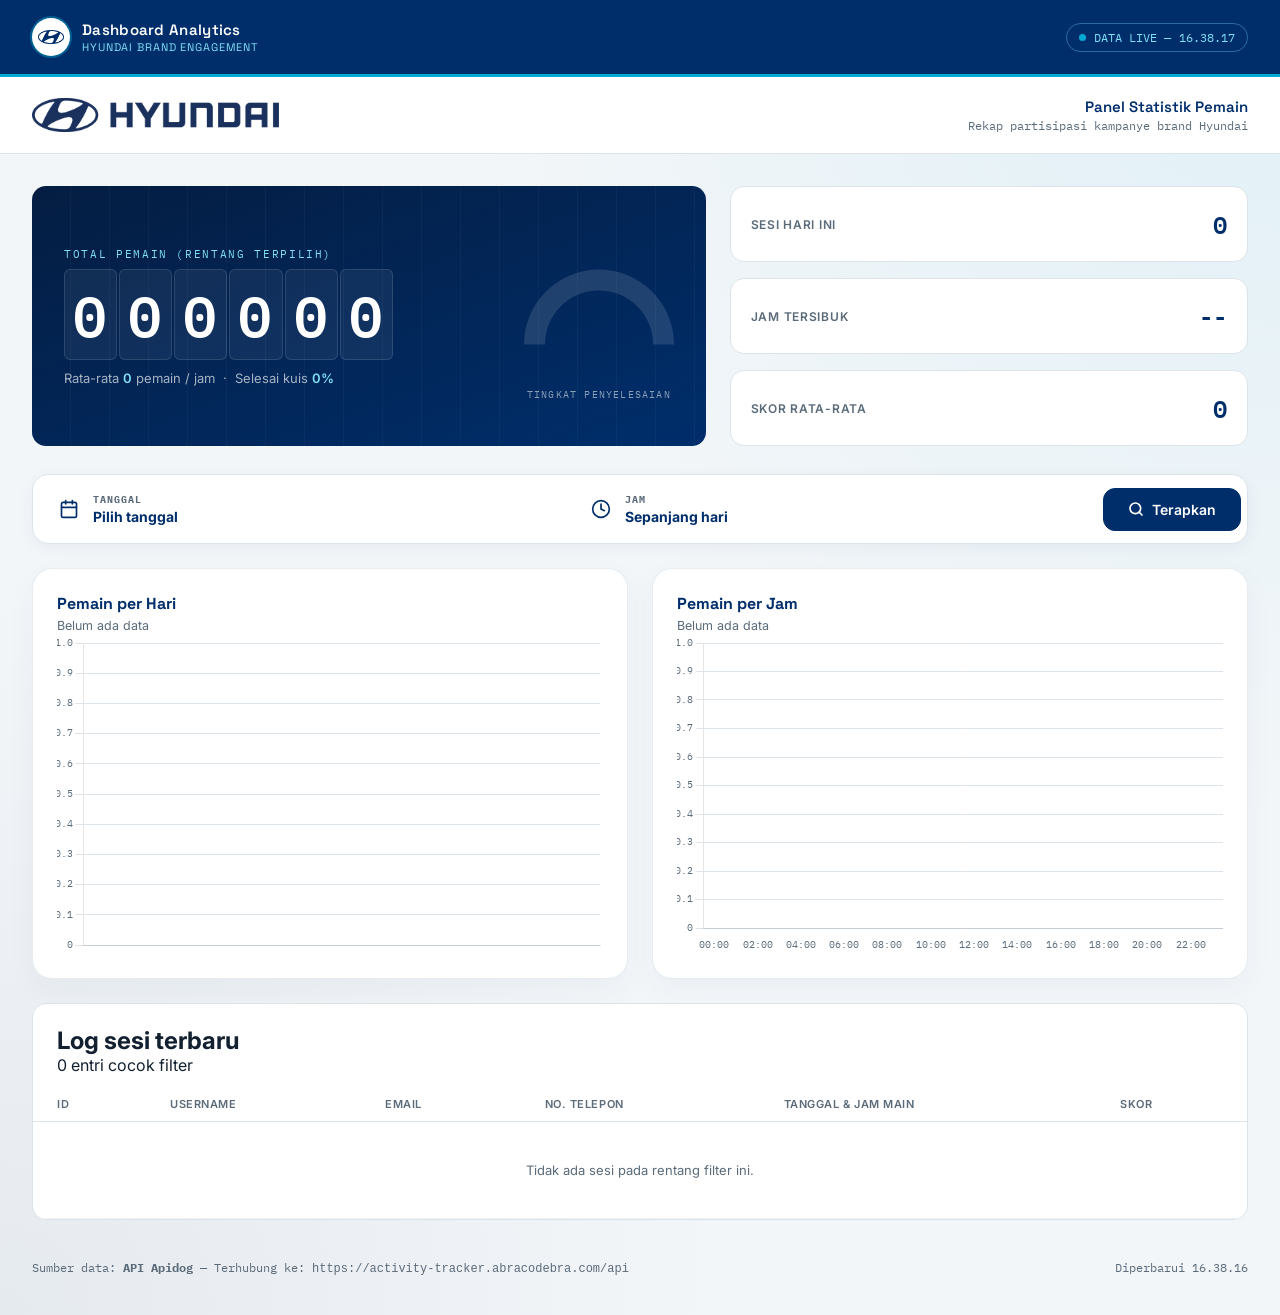
<file: Hyundai/index.html>
<!DOCTYPE html>
<html lang="id">
<head>
<meta charset="UTF-8">
<meta name="viewport" content="width=device-width, initial-scale=1.0">
<title>Hyundai Dashboard</title>
<link rel="preconnect" href="https://fonts.googleapis.com">
<link href="https://fonts.googleapis.com/css2?family=Space+Grotesk:wght@400;500;600;700&family=Inter:wght@400;500;600;700&family=IBM+Plex+Mono:wght@400;500;600&display=swap" rel="stylesheet">
<script src="chart.umd.min.js"></script>
<link rel="stylesheet" href="style.css?v=2">
<style>
  /* Fallback cache-buster for empty state */
  .chart-empty-state[hidden] { display: none !important; }
</style>
</head>
<body>

<div class="topbar">
  <div class="brand">
    <div class="brand-mark"><img src="[data-uri]" alt="Logo Hyundai"></div>
    <div class="brand-text">Dashboard Analytics<span>Hyundai Brand Engagement</span></div>
  </div>
  <div class="live-pill"><span class="dot"></span> DATA LIVE — <span id="clock">--:--:--</span></div>
</div>

<div class="masthead">
  <img src="[data-uri]" alt="Hyundai">
  <div class="masthead-meta">
    <b>Panel Statistik Pemain</b>
    Rekap partisipasi kampanye brand Hyundai
  </div>
</div>

<main>

  <section class="hero">
    <div class="cluster">
      <div class="odometer-block">
        <div class="odometer-label">Total pemain (rentang terpilih)</div>
        <div class="odometer" id="odometer"><span class="digit">0</span><span class="digit">0</span><span class="digit">0</span><span class="digit">8</span><span class="digit">4</span><span class="digit">2</span></div>
        <div class="odometer-sub">Rata-rata <b id="avgPerHour">24</b> pemain / jam &nbsp;·&nbsp; Selesai kuis <b id="completionRate">82%</b></div>
      </div>
      <div class="gauge-wrap">
        <canvas id="gaugeChart" width="150" height="150"></canvas>
        <div class="gauge-title">Tingkat penyelesaian</div>
      </div>
    </div>
    <div class="side-stats">
      <div class="stat-card">
        <div><div class="label">Sesi hari ini</div></div>
        <div class="value" id="statToday">38</div>
      </div>
      <div class="stat-card">
        <div><div class="label">Jam tersibuk</div></div>
        <div class="value" id="statPeakHour">14:00</div>
      </div>
      <div class="stat-card">
        <div><div class="label">Skor rata-rata</div></div>
        <div class="value" id="statAvgScore">76</div>
      </div>
    </div>
  </section>

  <section class="filters">
    <div class="filter-bar">
      <!-- Section 1: Tanggal -->
      <button type="button" class="filter-section-btn" id="filterDateTrigger" aria-expanded="false">
        <span class="fs-icon">
          <svg width="20" height="20" viewBox="0 0 24 24" fill="none" stroke="#002E6B" stroke-width="2" stroke-linecap="round" stroke-linejoin="round">
            <rect x="3" y="4" width="18" height="18" rx="2" ry="2"></rect>
            <line x1="16" y1="2" x2="16" y2="6"></line>
            <line x1="8" y1="2" x2="8" y2="6"></line>
            <line x1="3" y1="10" x2="21" y2="10"></line>
          </svg>
        </span>
        <span class="fs-text">
          <span class="fs-label">TANGGAL</span>
          <span class="fs-value" id="filterDateValue">Pilih tanggal</span>
        </span>
      </button>

      <!-- Section 2: Jam -->
      <button type="button" class="filter-section-btn" id="filterTimeTrigger" aria-expanded="false">
        <span class="fs-icon">
          <svg width="20" height="20" viewBox="0 0 24 24" fill="none" stroke="#002E6B" stroke-width="2" stroke-linecap="round" stroke-linejoin="round">
            <circle cx="12" cy="12" r="10"></circle>
            <polyline points="12 6 12 12 16 14"></polyline>
          </svg>
        </span>
        <span class="fs-text">
          <span class="fs-label">JAM</span>
          <span class="fs-value" id="filterTimeValue">Sepanjang hari</span>
        </span>
      </button>

      <!-- Apply Button -->
      <button type="button" class="filter-apply-btn" id="applyBtn">
        <svg width="16" height="16" viewBox="0 0 24 24" fill="none" stroke="currentColor" stroke-width="2.5" stroke-linecap="round" stroke-linejoin="round">
          <circle cx="11" cy="11" r="8"></circle>
          <line x1="21" y1="21" x2="16.65" y2="16.65"></line>
        </svg>
        <span>Terapkan</span>
      </button>
    </div>

    <!-- POPUP TANGGAL -->
    <div class="filter-popup filter-popup--date" id="datePopup" hidden>
      <div class="popup-inner">
        <div class="popup-header-custom">
          <h3>Rentang Tanggal</h3>
          <p>Pilih tanggal mulai dan tanggal akhir untuk melihat statistik.</p>
        </div>

        <div class="range-display">
          <div class="range-display__item">
            <span class="range-display__label">DARI</span>
            <span class="range-display__value" id="rangeStartLabel">—</span>
          </div>
          <div class="range-display__arrow">→</div>
          <div class="range-display__item">
            <span class="range-display__label">SAMPAI</span>
            <span class="range-display__value" id="rangeEndLabel">—</span>
          </div>
        </div>

        <div class="calendar-months" id="calendarMonths">
          <div class="calendar-month">
            <div class="calendar-nav">
              <button type="button" id="prevMonth" aria-label="Bulan sebelumnya">‹</button>
              <span id="calMonthLabelLeft">—</span>
              <span class="calendar-nav-spacer"></span>
            </div>
            <div class="calendar-weekdays">
              <span>Sen</span><span>Sel</span><span>Rab</span><span>Kam</span><span>Jum</span><span class="wknd">Sab</span><span class="wknd">Min</span>
            </div>
            <div class="calendar-grid" id="calendarGridLeft"></div>
          </div>
          <div class="calendar-month">
            <div class="calendar-nav">
              <span class="calendar-nav-spacer"></span>
              <span id="calMonthLabelRight">—</span>
              <button type="button" id="nextMonth" aria-label="Bulan berikutnya">›</button>
            </div>
            <div class="calendar-weekdays">
              <span>Sen</span><span>Sel</span><span>Rab</span><span>Kam</span><span>Jum</span><span class="wknd">Sab</span><span class="wknd">Min</span>
            </div>
            <div class="calendar-grid" id="calendarGridRight"></div>
          </div>
        </div>

        <div class="popup-footer-row">
          <div class="quick-ranges" id="quickDateRanges">
            <button type="button" class="quick-chip" data-range="today">Hari ini</button>
            <button type="button" class="quick-chip" data-range="7">7 hari terakhir</button>
            <button type="button" class="quick-chip" data-range="30">30 hari terakhir</button>
          </div>
          <div class="popup-footer-btns">
            <button type="button" class="ghost-btn" id="dateResetBtn">Bersihkan</button>
            <button type="button" class="primary-btn" id="dateApplyBtn">Terapkan Tanggal</button>
          </div>
        </div>
      </div>
    </div>

    <!-- POPUP JAM -->
    <div class="filter-popup filter-popup--time" id="timePopup" hidden>
      <div class="popup-inner">
        <div class="popup-header-custom">
          <h3>Rentang Jam</h3>
          <p>Ketuk jam mulai, lalu jam akhir.</p>
        </div>

        <div class="range-display">
          <div class="range-display__item">
            <span class="range-display__label">DARI</span>
            <span class="range-display__value" id="hourStartLabel">—</span>
          </div>
          <div class="range-display__arrow">→</div>
          <div class="range-display__item">
            <span class="range-display__label">SAMPAI</span>
            <span class="range-display__value" id="hourEndLabel">—</span>
          </div>
        </div>

        <div class="hour-picker" style="border:none; margin-top:0; padding-top:0;">
          <div class="hour-grid" id="hourGrid"></div>
          <div class="quick-ranges" id="quickHourRanges">
            <button type="button" class="quick-chip" data-hour-range="full">Sepanjang hari</button>
            <button type="button" class="quick-chip" data-hour-range="morning">Pagi (06–12)</button>
            <button type="button" class="quick-chip" data-hour-range="evening">Malam (18–24)</button>
          </div>
        </div>

        <div class="popup-footer-btns">
          <button type="button" class="ghost-btn" id="timeResetBtn">Bersihkan</button>
          <button type="button" class="primary-btn" id="timeApplyBtn">Terapkan Jam</button>
        </div>
      </div>
    </div>
  </section>

  <section class="grid grid--charts">
    <!-- Card 1: Pemain per Hari -->
    <div class="panel chart-card">
      <div class="panel-head">
        <h2>Pemain per Hari</h2>
        <span class="sub" id="dailySub">30 hari terakhir</span>
      </div>
      <div class="chart-box">
        <canvas id="dailyChart"></canvas>
        <div class="chart-empty-state" id="dailyEmptyState" hidden>
          <div class="empty-icon">
            <svg width="24" height="24" viewBox="0 0 24 24" fill="none" stroke="#002E6B" stroke-width="2" stroke-linecap="round" stroke-linejoin="round">
              <line x1="18" y1="20" x2="18" y2="10"></line>
              <line x1="12" y1="20" x2="12" y2="4"></line>
              <line x1="6" y1="20" x2="6" y2="14"></line>
              <line x1="2" y1="20" x2="22" y2="20"></line>
            </svg>
          </div>
          <p>Sambungkan API untuk menampilkan grafik jumlah pemain per hari.</p>
        </div>
      </div>
    </div>

    <!-- Card 2: Pemain per Jam -->
    <div class="panel chart-card">
      <div class="panel-head">
        <h2>Pemain per Jam</h2>
        <span class="sub" id="hourlySub">24 jam</span>
      </div>
      <div class="chart-box">
        <canvas id="hourlyChart"></canvas>
        <div class="chart-empty-state" id="hourlyEmptyState" hidden>
          <div class="empty-icon">
            <svg width="24" height="24" viewBox="0 0 24 24" fill="none" stroke="#002E6B" stroke-width="2" stroke-linecap="round" stroke-linejoin="round">
              <circle cx="12" cy="12" r="10"></circle>
              <polyline points="12 6 12 12 16 14"></polyline>
            </svg>
          </div>
          <p>Sambungkan API untuk menampilkan grafik jumlah pemain per jam.</p>
        </div>
      </div>
    </div>
  </section>

  <section class="table-panel">
    <div class="panel-head">
      <h2>Log sesi terbaru</h2>
      <span class="sub" id="tableSub">— entri</span>
    </div>
    <table>
      <thead>
        <tr><th>ID</th><th>USERNAME</th><th>EMAIL</th><th>NO. TELEPON</th><th>TANGGAL & JAM MAIN</th><th>SKOR</th></tr>
      </thead>
      <tbody id="logBody">
      </tbody>
    </table>
  </section>

</main>

<footer>
  <span>Sumber data: <b>API Apidog</b> — Terhubung ke: <code>https://activity-tracker.abracodebra.com/api</code></span>
  <span id="lastUpdated">Diperbarui —</span>
</footer>

<script src="script.js?v=2"></script>

</body>
</html>
</file>
<file: Hyundai/style.css>
:root{
    --navy: #002E6B;
    --navy-deep: #041D42;
    --cyan: #00AAD2;
    --cyan-soft: #7FE0F5;
    --paper: #F3F6F9;
    --panel: #FFFFFF;
    --ink: #12202F;
    --ink-soft: #5B6B7A;
    --line: #DCE4EA;
    --good: #1FAE6E;
    --warn: #E8A93B;
    --radius: 14px;
    --font-display: 'Space Grotesk', sans-serif;
    --font-body: 'Inter', sans-serif;
    --font-mono: 'IBM Plex Mono', monospace;
  }
  *{box-sizing:border-box; margin:0; padding:0;}
  body{
    background: var(--paper);
    color: var(--ink);
    font-family: var(--font-body);
    min-height:100vh;
    background-image:
      radial-gradient(circle at 100% 0%, rgba(0,170,210,0.08), transparent 45%),
      radial-gradient(circle at 0% 100%, rgba(11,42,74,0.06), transparent 40%);
  }

  /* ===== Top bar ===== */
  .topbar{
    display:flex; align-items:center; justify-content:space-between;
    padding:18px 32px;
    background: var(--navy);
    color:#fff;
    border-bottom: 3px solid var(--cyan);
  }
  .brand{display:flex; align-items:center; gap:12px;}
  .brand-mark{
    width:38px;height:38px; border-radius:50%;
    background:#fff;
    display:flex; align-items:center; justify-content:center;
    padding:6px;
    box-shadow:0 0 0 2px rgba(0,170,210,0.4);
  }
  .brand-mark img{width:100%; height:auto; display:block;}
  .brand-text{font-family:var(--font-display); font-weight:600; font-size:15px; letter-spacing:0.02em;}
  .brand-text span{color:var(--cyan-soft); font-weight:400; display:block; font-size:11px; letter-spacing:0.08em; text-transform:uppercase; margin-top:1px;}

  .masthead{
    background:#fff; border-bottom:1px solid var(--line);
    padding:20px 32px;
    display:flex; align-items:center; justify-content:space-between;
    flex-wrap:wrap; gap:12px;
  }
  .masthead img{height:34px; width:auto;}
  .masthead .masthead-meta{
    text-align:right; font-family:var(--font-mono); font-size:12px; color:var(--ink-soft);
  }
  .masthead .masthead-meta b{color:var(--navy); font-family:var(--font-display); font-size:15px; display:block; margin-bottom:2px; font-weight:600;}
  .live-pill{
    display:flex; align-items:center; gap:8px;
    font-family:var(--font-mono); font-size:12px; color:var(--cyan-soft);
    border:1px solid rgba(127,224,245,0.35); padding:6px 12px; border-radius:100px;
  }
  .dot{width:7px;height:7px;border-radius:50%; background:var(--cyan); box-shadow:0 0 0 0 rgba(0,170,210,0.6); animation:pulse 2s infinite;}
  @keyframes pulse{
    0%{box-shadow:0 0 0 0 rgba(0,170,210,0.55);}
    70%{box-shadow:0 0 0 8px rgba(0,170,210,0);}
    100%{box-shadow:0 0 0 0 rgba(0,170,210,0);}
  }

  main{padding:32px; max-width:1320px; margin:0 auto;}

  /* ===== Hero / instrument cluster ===== */
  .hero{
    display:grid;
    grid-template-columns: 1.3fr 1fr;
    gap:24px;
    margin-bottom:28px;
  }
  .cluster{
    background: linear-gradient(160deg, var(--navy-deep), var(--navy));
    border-radius: var(--radius);
    padding:28px 32px;
    color:#fff;
    display:flex;
    align-items:center;
    gap:32px;
    position:relative;
    overflow:hidden;
  }
  .cluster::after{
    content:"";
    position:absolute; inset:0;
    background: repeating-linear-gradient(90deg, transparent, transparent 38px, rgba(255,255,255,0.03) 38px, rgba(255,255,255,0.03) 39px);
    pointer-events:none;
  }
  .odometer-block{position:relative; z-index:1;}
  .odometer-label{font-family:var(--font-mono); font-size:11px; letter-spacing:0.15em; text-transform:uppercase; color:var(--cyan-soft); margin-bottom:8px;}
  .odometer{
    font-family:var(--font-mono); font-weight:600; font-size:56px; letter-spacing:0.02em;
    display:flex; gap:2px;
  }
  .odometer .digit{
    background: rgba(255,255,255,0.06);
    border:1px solid rgba(255,255,255,0.12);
    border-radius:6px;
    padding:2px 8px;
    min-width:36px;
    text-align:center;
  }
  .odometer-sub{font-family:var(--font-body); font-size:13px; color:rgba(255,255,255,0.65); margin-top:10px;}
  .odometer-sub b{color:var(--cyan-soft); font-weight:600;}

  .gauge-wrap{position:relative; z-index:1; display:flex; flex-direction:column; align-items:center; margin-left:auto;}
  .gauge-title{font-family:var(--font-mono); font-size:10px; letter-spacing:0.12em; text-transform:uppercase; color:rgba(255,255,255,0.55); margin-top:6px;}

  .side-stats{display:flex; flex-direction:column; gap:16px;}
  .stat-card{
    background: var(--panel);
    border:1px solid var(--line);
    border-radius: var(--radius);
    padding:18px 20px;
    display:flex; align-items:center; justify-content:space-between;
  }
  .stat-card .label{font-size:12px; color:var(--ink-soft); text-transform:uppercase; letter-spacing:0.06em; font-weight:600;}
  .stat-card .value{font-family:var(--font-mono); font-size:24px; font-weight:600; color:var(--navy);}
  .stat-card .value.up{color:var(--good);}
  .trend{font-size:12px; font-family:var(--font-mono); color:var(--good); display:flex; align-items:center; gap:3px;}

  /* ===== Filters (Light/White Theme matching User Screenshots) ===== */
  .filters{
    position:relative;
    margin-bottom:24px;
    display:flex;
    align-items:center;
    gap:12px;
    flex-wrap:wrap;
  }

  .filter-bar {
    display: flex;
    align-items: center;
    gap: 8px;
    background: #ffffff;
    border: 1px solid var(--line);
    border-radius: 16px;
    padding: 6px;
    box-shadow: 0 4px 16px rgba(11, 42, 74, 0.05);
    flex: 1;
    width: 100%;
  }

  .filter-section-btn {
    display: flex;
    align-items: center;
    gap: 14px;
    background: #ffffff;
    border: 2px solid transparent;
    border-radius: 12px;
    padding: 10px 18px;
    cursor: pointer;
    text-align: left;
    flex: 1;
    min-width: 180px;
    transition: all 0.15s ease;
    font-family: var(--font-body);
  }

  .filter-section-btn:hover {
    background: #f8fafc;
  }

  .filter-section-btn.open {
    border-color: var(--navy);
    background: #ffffff;
  }

  .fs-icon {
    display: flex;
    align-items: center;
    justify-content: center;
    flex-shrink: 0;
  }

  .fs-text {
    display: flex;
    flex-direction: column;
    gap: 2px;
    overflow: hidden;
  }

  .fs-label {
    font-size: 10px;
    font-weight: 700;
    text-transform: uppercase;
    letter-spacing: 0.1em;
    color: var(--ink-soft);
    font-family: var(--font-mono);
  }

  .fs-value {
    font-size: 14px;
    font-weight: 700;
    color: var(--navy);
    font-family: var(--font-body);
    white-space: nowrap;
    overflow: hidden;
    text-overflow: ellipsis;
  }

  .filter-apply-btn {
    display: flex;
    align-items: center;
    justify-content: center;
    gap: 8px;
    background: var(--navy);
    border: 1px solid var(--navy);
    color: #ffffff;
    font-family: var(--font-body);
    font-weight: 600;
    font-size: 14px;
    padding: 12px 24px;
    border-radius: 12px;
    cursor: pointer;
    white-space: nowrap;
    transition: background 0.15s ease, transform 0.15s ease;
  }

  .filter-apply-btn:hover {
    background: var(--navy-deep);
    transform: translateY(-1px);
  }

  .reset-btn {
    background: transparent;
    border: 1px solid rgba(0, 46, 107, 0.16);
    color: var(--navy);
    font-family: var(--font-body);
    font-weight: 600;
    font-size: 13px;
    padding: 12px 16px;
    border-radius: 12px;
    cursor: pointer;
    transition: all .15s ease;
  }
  .reset-btn:hover {
    background: var(--navy);
    color: #fff;
  }

  /* Popups styling */
  .filter-popup {
    position: absolute;
    top: calc(100% + 10px);
    z-index: 30;
    background: #ffffff;
    border-radius: 20px;
    box-shadow: 0 20px 50px rgba(11, 42, 74, 0.14);
    border: 1px solid var(--line);
    width: auto;
    max-width: 95vw;
  }

  .filter-popup--date {
    left: 0;
  }

  .filter-popup--time {
    left: 320px;
  }

  @media (max-width: 820px) {
    .filter-popup--date,
    .filter-popup--time {
      left: 50% !important;
      transform: translateX(-50%);
      width: calc(100vw - 32px);
    }
  }

  .popup-inner {
    display: flex;
    flex-direction: column;
    gap: 16px;
    padding: 24px;
    max-height: min(720px, 84vh);
    overflow: auto;
  }

  .popup-header-custom {
    margin-bottom: 4px;
  }

  .popup-header-custom h3 {
    font-family: var(--font-display);
    font-size: 16px;
    color: var(--navy);
    font-weight: 700;
    margin: 0 0 4px 0;
  }

  .popup-header-custom p {
    font-size: 12.5px;
    color: var(--ink-soft);
    margin: 0;
  }

  .popup-footer-row {
    display: flex;
    align-items: center;
    justify-content: space-between;
    gap: 16px;
    margin-top: 14px;
    flex-wrap: wrap;
  }

  .popup-footer-btns {
    display: flex;
    align-items: center;
    gap: 10px;
    margin-left: auto;
  }

  .popup-footer-btns .ghost-btn {
    border-color: var(--line);
    color: var(--navy);
    border-radius: 12px;
    padding: 10px 18px;
    font-weight: 600;
  }

  .popup-footer-btns .primary-btn {
    background: var(--navy);
    border-color: var(--navy);
    color: #fff;
    border-radius: 12px;
    padding: 10px 20px;
    font-weight: 600;
  }
  .popup-header{display:flex; align-items:center; justify-content:space-between; gap:16px;}
  .popup-header h3{font-family:var(--font-display); font-size:15px; color:var(--navy); font-weight:600; margin:0;}
  .popup-header p{font-size:12px; color:var(--ink-soft); margin:0;}
  .all-days-toggle{
    display:flex; align-items:center; gap:10px; font-size:13px; color:var(--navy); font-weight:600;
    cursor:pointer; white-space:nowrap; border:1px solid var(--line); border-radius:14px; padding:10px 14px;
    background:var(--paper);
  }
  .all-days-toggle input{accent-color:var(--cyan); width:16px; height:16px; cursor:pointer;}

  .popup-body{
    display:grid;
    grid-template-columns:1.45fr 1fr;
    gap:20px;
    padding:0 4px;
  }
  .filter-column{display:flex; flex-direction:column; gap:18px;}
  .filter-column--date,
  .filter-column--time{
    background:var(--paper); border:1px solid var(--line); border-radius:20px; padding:18px;
  }
  .filter-column--time .hour-picker{margin-top:0; padding-top:0; border-top:none;}

  .range-display{
    display:flex; align-items:center; gap:14px;
    background:var(--paper); border:1px solid var(--line); border-radius:10px;
    padding:10px 14px; margin:14px 0;
  }
  .range-display__item{display:flex; flex-direction:column; gap:2px;}
  .range-display__label{font-size:11px; color:var(--ink-soft); text-transform:uppercase; letter-spacing:0.05em; font-weight:600;}
  .range-display__value{font-family:var(--font-mono); font-weight:600; font-size:14px; color:var(--navy);}
  .range-display__arrow{color:var(--ink-soft);}

  /* Two-month range calendar */
  .calendar-months{display:flex; gap:24px;}
  .calendar-month{width:260px; max-width:100%;}
  .calendar-nav{display:flex; align-items:center; justify-content:space-between; margin-bottom:12px;}
  .calendar-nav span{font-family:var(--font-display); font-weight:600; font-size:14px; color:var(--navy);}
  .calendar-nav-spacer{width:28px; height:28px; visibility:hidden;}
  .calendar-nav button{
    width:28px; height:28px; border-radius:50%; border:1px solid var(--line); background:#fff;
    color:var(--navy); font-size:15px; cursor:pointer; display:flex; align-items:center; justify-content:center;
  }
  .calendar-nav button:hover{background:var(--paper);}
  .calendar-nav button:disabled{opacity:0.3; cursor:not-allowed;}
  .calendar-weekdays{display:grid; grid-template-columns:repeat(7,1fr); text-align:center; font-size:11px; color:var(--ink-soft); font-weight:600; margin-bottom:6px;}
  .calendar-weekdays .wknd{color:#C24A38;}
  .calendar-grid{display:grid; grid-template-columns:repeat(7,1fr); gap:4px;}
  .cal-day{
    aspect-ratio:1; display:flex; align-items:center; justify-content:center;
    font-family:var(--font-mono); font-size:13px; border-radius:8px; cursor:pointer;
    border:1.5px solid transparent; color:var(--ink); background:transparent;
  }
  .cal-day.blank{visibility:hidden; cursor:default;}
  .cal-day.wknd{color:#C24A38;}
  .cal-day.has-data:hover{background:var(--paper);}
  .cal-day.disabled{color:#C7D0D8; cursor:not-allowed; pointer-events:none;}
  .cal-day.today{font-weight:700; text-decoration:underline; text-underline-offset:3px; color:var(--cyan);}
  .cal-day.is-in-range{background:rgba(0,46,107,0.10); border-radius:0;}
  .cal-day.is-range-start{background:var(--navy); color:#fff; border-radius:8px 0 0 8px;}
  .cal-day.is-range-end{background:var(--navy); color:#fff; border-radius:0 8px 8px 0;}
  .cal-day.is-range-single{background:var(--navy); color:#fff; border-radius:8px;}

  .quick-ranges{display:flex; gap:8px; flex-wrap:wrap; margin-top:14px;}
  .quick-chip{
    border:1px solid var(--line); background:var(--paper); border-radius:999px;
    padding:7px 14px; font-size:12.5px; cursor:pointer; color:var(--ink-soft); font-family:var(--font-body);
  }
  .quick-chip:hover{border-color:var(--cyan); color:var(--navy);}

  .hour-picker{margin-top:20px; padding-top:18px; border-top:1px solid var(--line);}
  .hour-picker h3{font-family:var(--font-display); font-size:15px; color:var(--navy); font-weight:600; margin-bottom:12px;}
  .hour-grid{display:grid; grid-template-columns:repeat(6,1fr); gap:6px;}
  .hour-cell{
    border:1px solid var(--line); background:var(--paper); border-radius:8px;
    padding:8px 0; font-size:12.5px; font-family:var(--font-mono); cursor:pointer; color:var(--ink);
  }
  .hour-cell:hover{border-color:var(--cyan);}
  .hour-cell.is-in-range{background:rgba(0,46,107,0.10); border-color:transparent;}
  .hour-cell.is-range-start, .hour-cell.is-range-end, .hour-cell.is-range-single{
    background:var(--navy); color:#fff; border-color:var(--navy);
  }

  .popup-footer{display:flex; justify-content:flex-end; gap:10px; margin-top:20px;}
  .ghost-btn{
    background:transparent; border:1px solid var(--line); color:var(--ink-soft);
    font-family:var(--font-body); font-weight:600; font-size:13px;
    padding:10px 18px; border-radius:10px; cursor:pointer;
  }
  .ghost-btn:hover{border-color:var(--navy); color:var(--navy);}
  .primary-btn{
    background:var(--navy); border:1px solid var(--navy); color:#fff;
    font-family:var(--font-body); font-weight:600; font-size:13px;
    padding:10px 20px; border-radius:10px; cursor:pointer;
  }
  .primary-btn:hover{background:var(--navy-deep);}

  @media (max-width:900px){
    .popup-body{grid-template-columns:1fr;}
    .filter-popup{left:50%; transform:translateX(-50%); width:calc(100vw - 32px);}
  }

  @media (max-width:640px){
    .calendar-months{flex-direction:column; gap:20px;}
    .calendar-month{width:100%;}
    .hour-grid{grid-template-columns:repeat(4,1fr);}
    .filter-popup{left:50%; transform:translateX(-50%); width:calc(100vw - 32px);}
    .filter-trigger{min-width:0; flex:1;}
    .filters{flex-wrap:wrap;}
    .apply-btn{width:100%;}
  }

  /* ===== Charts (Card Grid matching Screenshot) ===== */
  .grid--charts{
    display:grid;
    grid-template-columns: 1fr 1fr;
    gap:24px;
    margin-bottom:24px;
  }

  .chart-card {
    background: #ffffff;
    border: 1px solid rgba(220, 228, 234, 0.7);
    border-radius: 20px;
    padding: 24px;
    box-shadow: 0 10px 30px rgba(11, 42, 74, 0.04);
  }

  .chart-card .panel-head h2 {
    font-family: var(--font-display);
    font-size: 16px;
    font-weight: 700;
    color: var(--navy);
  }

  .chart-card .panel-head .sub {
    font-size: 12.5px;
    color: var(--ink-soft);
    font-family: var(--font-body);
  }

  .chart-box {
    position: relative;
    height: 320px;
    width: 100%;
  }

  .chart-empty-state {
    position: absolute;
    inset: 0;
    display: flex;
    flex-direction: column;
    align-items: center;
    justify-content: center;
    gap: 14px;
    background: #ffffff;
    border-radius: 16px;
    text-align: center;
    z-index: 10;
    padding: 24px;
  }

  .chart-empty-state .empty-icon {
    width: 52px;
    height: 52px;
    border-radius: 50%;
    border: 2px solid rgba(0, 46, 107, 0.8);
    display: flex;
    align-items: center;
    justify-content: center;
    background: rgba(0, 46, 107, 0.03);
  }

  .chart-empty-state p {
    font-size: 13px;
    color: var(--navy);
    font-weight: 500;
    max-width: 260px;
    margin: 0;
    line-height: 1.45;
  }

  .chart-empty-state[hidden] {
    display: none !important;
  }

  /* ===== Table ===== */
  .table-panel{background:var(--panel); border:1px solid var(--line); border-radius:var(--radius); overflow:hidden;}
  .table-panel .panel-head{padding:22px 24px 0; margin-bottom:12px;}
  table{width:100%; border-collapse:collapse; font-size:13px;}
  thead th{
    text-align:left; padding:10px 24px; font-size:11px; text-transform:uppercase; letter-spacing:0.05em;
    color:var(--ink-soft); border-bottom:1px solid var(--line); font-weight:600;
  }
  tbody td{padding:11px 24px; border-bottom:1px solid #EEF2F5; font-family:var(--font-mono); color:var(--ink);}
  tbody tr:hover{background:#F8FBFC;}
  .score-pill{
    display:inline-block; padding:3px 10px; border-radius:100px; font-size:12px; font-weight:600;
  }
  .score-high{background:rgba(31,174,110,0.12); color:var(--good);}
  .score-mid{background:rgba(232,169,59,0.15); color:#B27A1E;}
  .score-low{background:rgba(220,80,60,0.12); color:#C24A38;}
  .empty-row td{text-align:center; padding:40px; color:var(--ink-soft); font-family:var(--font-body);}

  footer{
    max-width:1320px; margin:8px auto 40px; padding:0 32px;
    font-size:12px; color:var(--ink-soft); font-family:var(--font-mono);
    display:flex; justify-content:space-between; flex-wrap:wrap; gap:8px;
  }

  @media (max-width:900px){
    .hero, .grid{grid-template-columns:1fr;}
    .cluster{flex-direction:column; align-items:flex-start;}
    .gauge-wrap{margin-left:0;}
  }
</file>
